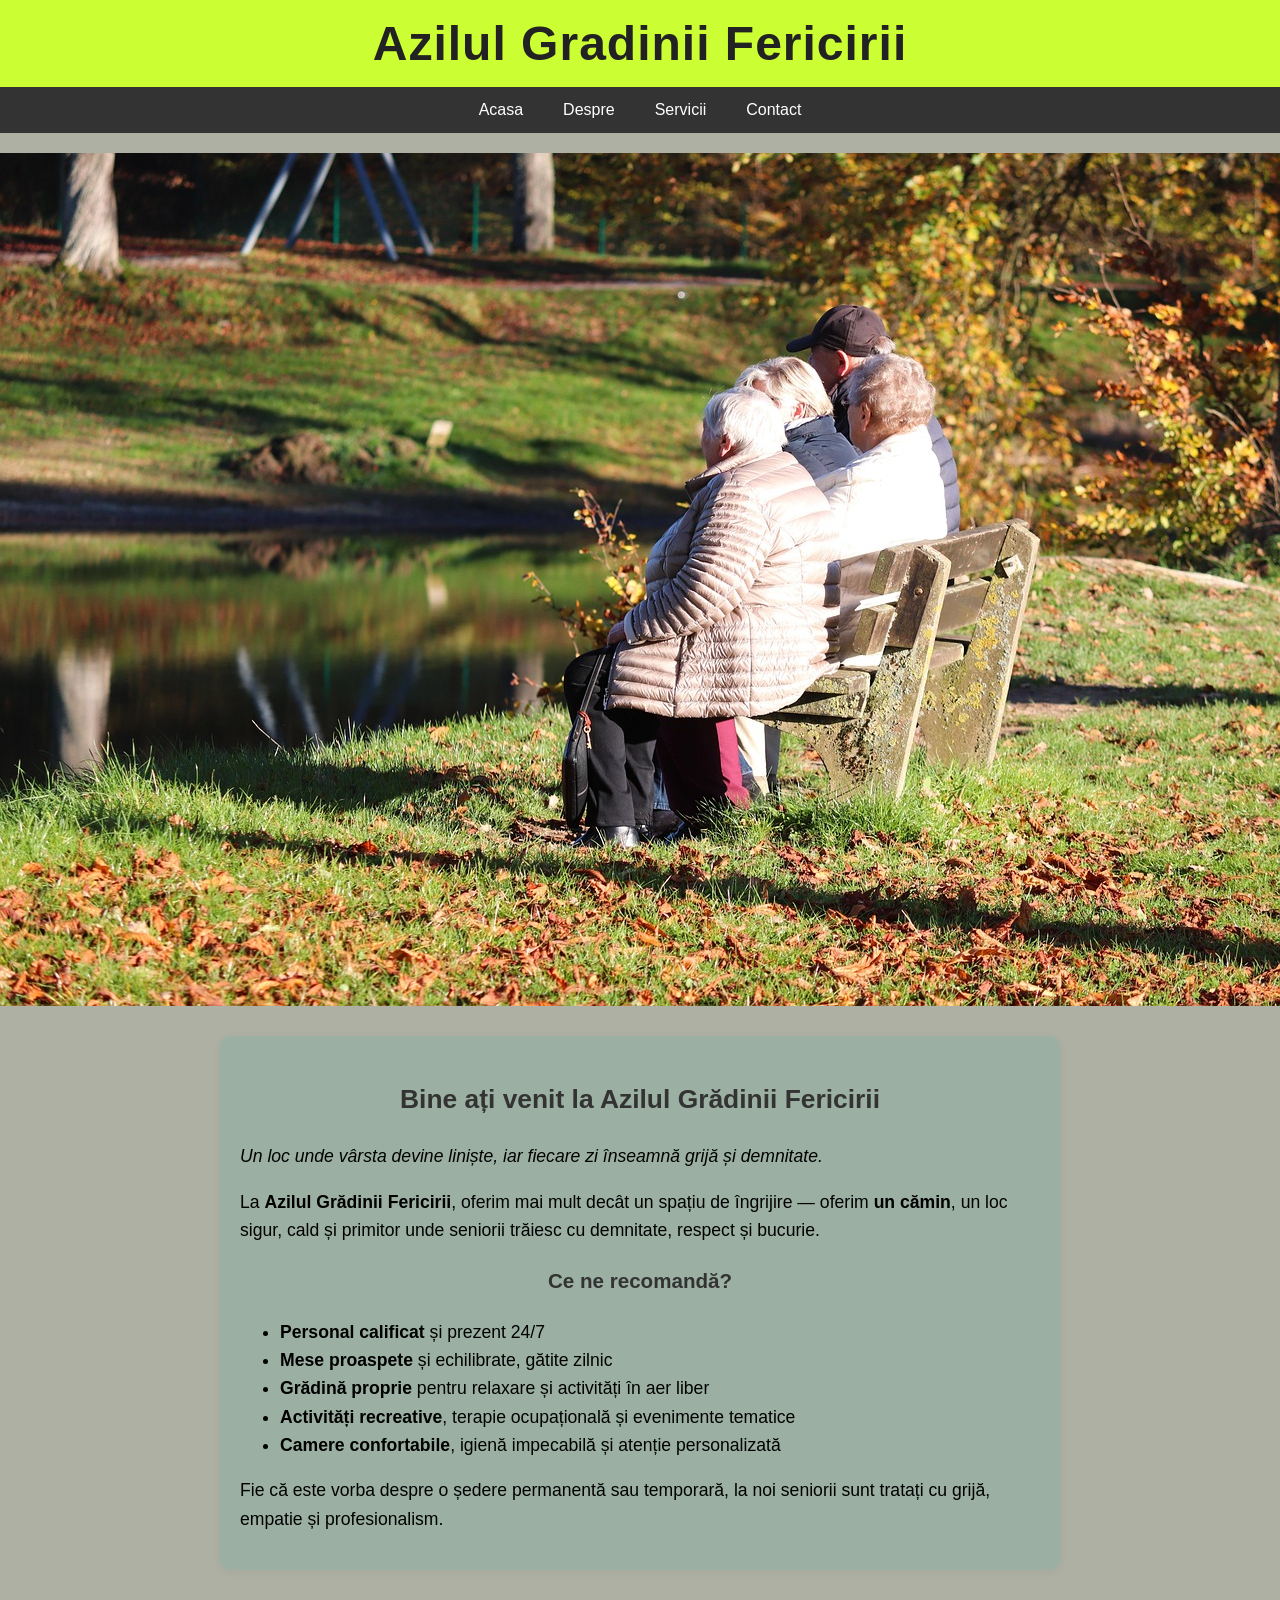
<file: index.html>
<!DOCTYPE html>
<html>
<head>
<meta charset="UTF-8">
<meta name="viewport" content="width=device-width,initial-scale=1.0">
<link rel="stylesheet" href="general.css">
<link rel="stylesheet" href="index.css">
<title>Azilul Gradinii Fericirii</title>
</head>
<body>
    <div id="pageTitle">
        <h1>Azilul Gradinii Fericirii</h1>
    </div>
    <nav class="navbar">
        <ul class="nav-list">
            <li><a href="index.html">Acasa</a></li>
            <li><a href="despre.html">Despre</a></li>
            <li><a href="servicii.html">Servicii</a></li>
            <li><a href="contact.html">Contact</a></li>
        </ul>
    </nav>

    <img id="poza1" src="imagini/batrani.jpg" />
    <section id="despre">
        <h2>Bine ați venit la Azilul Grădinii Fericirii</h2>
        <p><em>Un loc unde vârsta devine liniște, iar fiecare zi înseamnă grijă și demnitate.</em></p>

        <p>La <strong>Azilul Grădinii Fericirii</strong>, oferim mai mult decât un spațiu de îngrijire — oferim <strong>un cămin</strong>, un loc sigur, cald și primitor unde seniorii trăiesc cu demnitate, respect și bucurie.</p>

        <h3>Ce ne recomandă?</h3>
        <ul>
            <li><strong>Personal calificat</strong> și prezent 24/7</li>
            <li><strong>Mese proaspete</strong> și echilibrate, gătite zilnic</li>
            <li><strong>Grădină proprie</strong> pentru relaxare și activități în aer liber</li>
            <li><strong>Activități recreative</strong>, terapie ocupațională și evenimente tematice</li>
            <li><strong>Camere confortabile</strong>, igienă impecabilă și atenție personalizată</li>
        </ul>

        <p>Fie că este vorba despre o ședere permanentă sau temporară, la noi seniorii sunt tratați cu grijă, empatie și profesionalism.</p>
    </section>


</body>
</html>
</file>
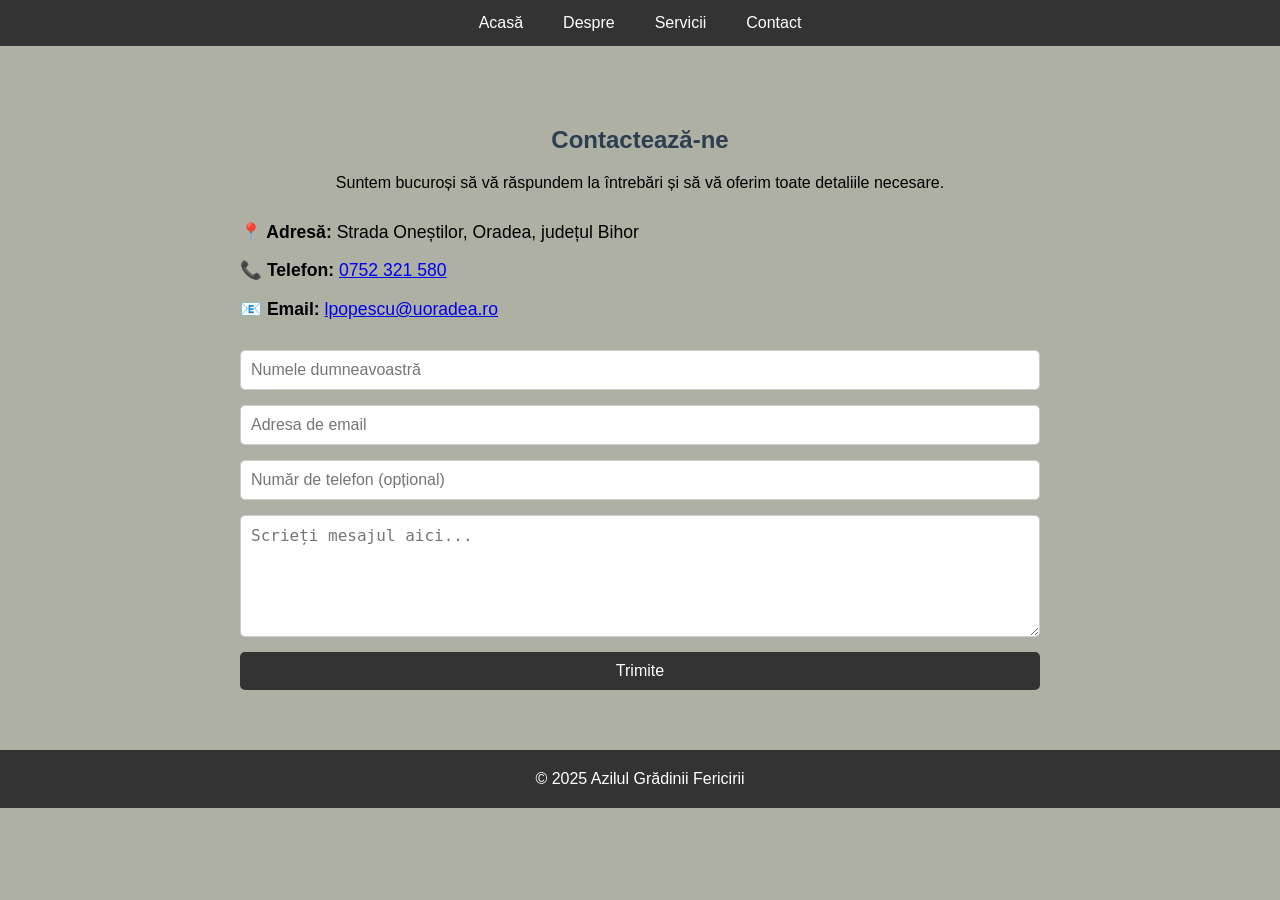
<file: contact.html>
﻿<!DOCTYPE html>
<html lang="ro">
<head>
    <meta charset="UTF-8" />
    <meta name="viewport" content="width=device-width, initial-scale=1.0" />
    <title>Contact – Azilul Grădinii Fericirii</title>
    <link rel="stylesheet" href="general.css">
    <link rel="stylesheet" href="index.css">
    <style>
        #contact {
            max-width: 800px;
            margin: 40px auto;
            padding: 20px;
            font-family: Arial, sans-serif;
        }

            #contact h2 {
                text-align: center;
                color: #2c3e50;
            }

        .contact-info, form {
            margin-top: 30px;
        }

            .contact-info p {
                font-size: 1.1rem;
                margin-bottom: 10px;
            }

        form {
            display: flex;
            flex-direction: column;
        }

        input, textarea {
            margin-bottom: 15px;
            padding: 10px;
            font-size: 1rem;
            border: 1px solid #ccc;
            border-radius: 5px;
        }

        textarea {
            resize: vertical;
            min-height: 100px;
        }

        button {
            background-color: #333;
            color: white;
            padding: 10px;
            font-size: 1rem;
            border: none;
            border-radius: 5px;
            cursor: pointer;
        }

            button:hover {
                background-color: #575757;
            }
    </style>
</head>
<body>

    <header>
        <nav class="navbar">
            <ul class="nav-list">
                <li><a href="index.html">Acasă</a></li>
                <li><a href="despre.html">Despre</a></li>
                <li><a href="servicii.html">Servicii</a></li>
                <li><a href="contact.html">Contact</a></li>
            </ul>
        </nav>
    </header>

    <main>
        <section id="contact">
            <h2>Contactează-ne</h2>
            <p style="text-align:center;">Suntem bucuroși să vă răspundem la întrebări și să vă oferim toate detaliile necesare.</p>

            <div class="contact-info">
                <p><strong>📍 Adresă:</strong> Strada Oneștilor, Oradea, județul Bihor</p>
                <p><strong>📞 Telefon:</strong> <a href="tel:0752321580">0752 321 580</a></p>
                <p><strong>📧 Email:</strong> <a href="mailto:lpopescu@uoradea.ro">lpopescu@uoradea.ro</a></p>
            </div>

            <form action="#" method="post">
                <input type="text" name="nume" placeholder="Numele dumneavoastră" required />
                <input type="email" name="email" placeholder="Adresa de email" required />
                <input type="tel" name="telefon" placeholder="Număr de telefon (opțional)" />
                <textarea name="mesaj" placeholder="Scrieți mesajul aici..." required></textarea>
                <button type="submit">Trimite</button>
            </form>
        </section>
    </main>

    <footer>
        <p style="text-align:center; padding:20px; background:#333; color:white;">&copy; 2025 Azilul Grădinii Fericirii</p>
    </footer>

</body>
</html>
</file>
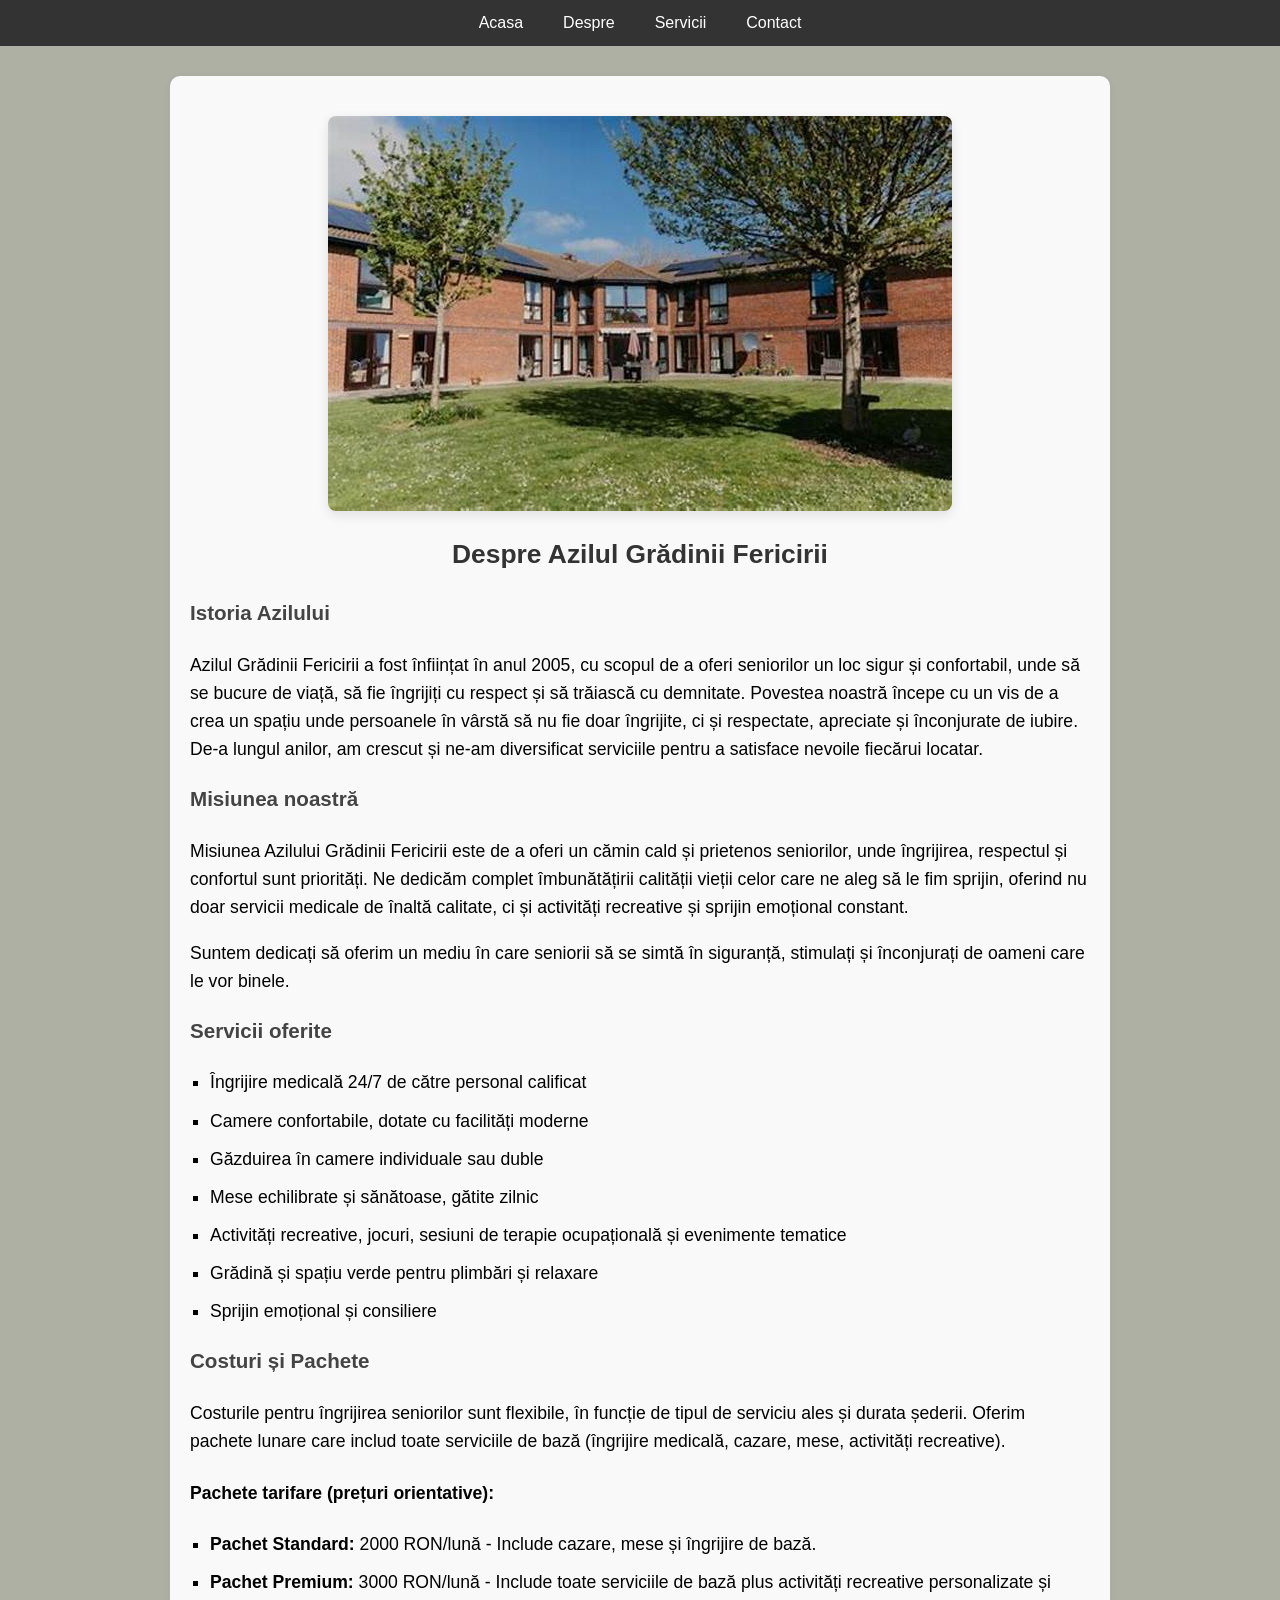
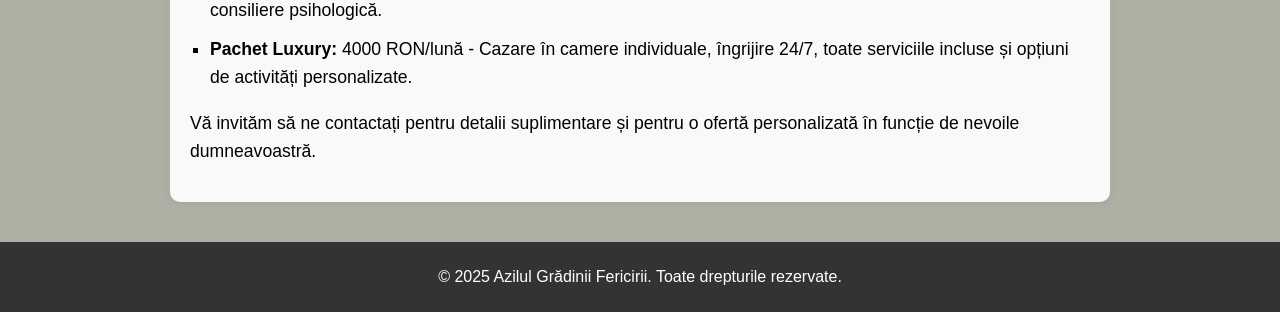
<file: despre.html>
﻿<!DOCTYPE html>
<html lang="ro">
<head>
    <meta charset="UTF-8">
    <meta name="viewport" content="width=device-width, initial-scale=1.0">
    <title>Despre Azilul Grădinii Fericirii</title>
    <link rel="stylesheet" href="general.css">
    <link rel="stylesheet" href="despre.css">
</head>
<body>

    <header>
        <nav class="navbar">
            <ul class="nav-list">
                <li><a href="index.html">Acasa</a></li>
                <li><a href="despre.html">Despre</a></li>
                <li><a href="servicii.html">Servicii</a></li>
                <li><a href="contact.html">Contact</a></li>
            </ul>
        </nav>
    </header>

    <section id="despre">
        <img src="imagini/azil.jpg" alt="Azilul Grădinii Fericirii" id="imagine-azil">
        <h2>Despre Azilul Grădinii Fericirii</h2>

        <h3>Istoria Azilului</h3>
        <p>Azilul Grădinii Fericirii a fost înființat în anul 2005, cu scopul de a oferi seniorilor un loc sigur și confortabil, unde să se bucure de viață, să fie îngrijiți cu respect și să trăiască cu demnitate. Povestea noastră începe cu un vis de a crea un spațiu unde persoanele în vârstă să nu fie doar îngrijite, ci și respectate, apreciate și înconjurate de iubire. De-a lungul anilor, am crescut și ne-am diversificat serviciile pentru a satisface nevoile fiecărui locatar.</p>

        <h3>Misiunea noastră</h3>
        <p>Misiunea Azilului Grădinii Fericirii este de a oferi un cămin cald și prietenos seniorilor, unde îngrijirea, respectul și confortul sunt priorități. Ne dedicăm complet îmbunătățirii calității vieții celor care ne aleg să le fim sprijin, oferind nu doar servicii medicale de înaltă calitate, ci și activități recreative și sprijin emoțional constant.</p>
        <p>Suntem dedicați să oferim un mediu în care seniorii să se simtă în siguranță, stimulați și înconjurați de oameni care le vor binele.</p>

        <h3>Servicii oferite</h3>
        <ul>
            <li>Îngrijire medicală 24/7 de către personal calificat</li>
            <li>Camere confortabile, dotate cu facilități moderne</li>
            <li>Găzduirea în camere individuale sau duble</li>
            <li>Mese echilibrate și sănătoase, gătite zilnic</li>
            <li>Activități recreative, jocuri, sesiuni de terapie ocupațională și evenimente tematice</li>
            <li>Grădină și spațiu verde pentru plimbări și relaxare</li>
            <li>Sprijin emoțional și consiliere</li>
        </ul>

        <h3>Costuri și Pachete</h3>
        <p>Costurile pentru îngrijirea seniorilor sunt flexibile, în funcție de tipul de serviciu ales și durata șederii. Oferim pachete lunare care includ toate serviciile de bază (îngrijire medicală, cazare, mese, activități recreative).</p>

        <h4>Pachete tarifare (prețuri orientative):</h4>
        <ul>
            <li><strong>Pachet Standard:</strong> 2000 RON/lună - Include cazare, mese și îngrijire de bază.</li>
            <li><strong>Pachet Premium:</strong> 3000 RON/lună - Include toate serviciile de bază plus activități recreative personalizate și consiliere psihologică.</li>
            <li><strong>Pachet Luxury:</strong> 4000 RON/lună - Cazare în camere individuale, îngrijire 24/7, toate serviciile incluse și opțiuni de activități personalizate.</li>
        </ul>

        <p>Vă invităm să ne contactați pentru detalii suplimentare și pentru o ofertă personalizată în funcție de nevoile dumneavoastră.</p>
    </section>

    <footer>
        <p>&copy; 2025 Azilul Grădinii Fericirii. Toate drepturile rezervate.</p>
    </footer>

</body>
</html>
</file>
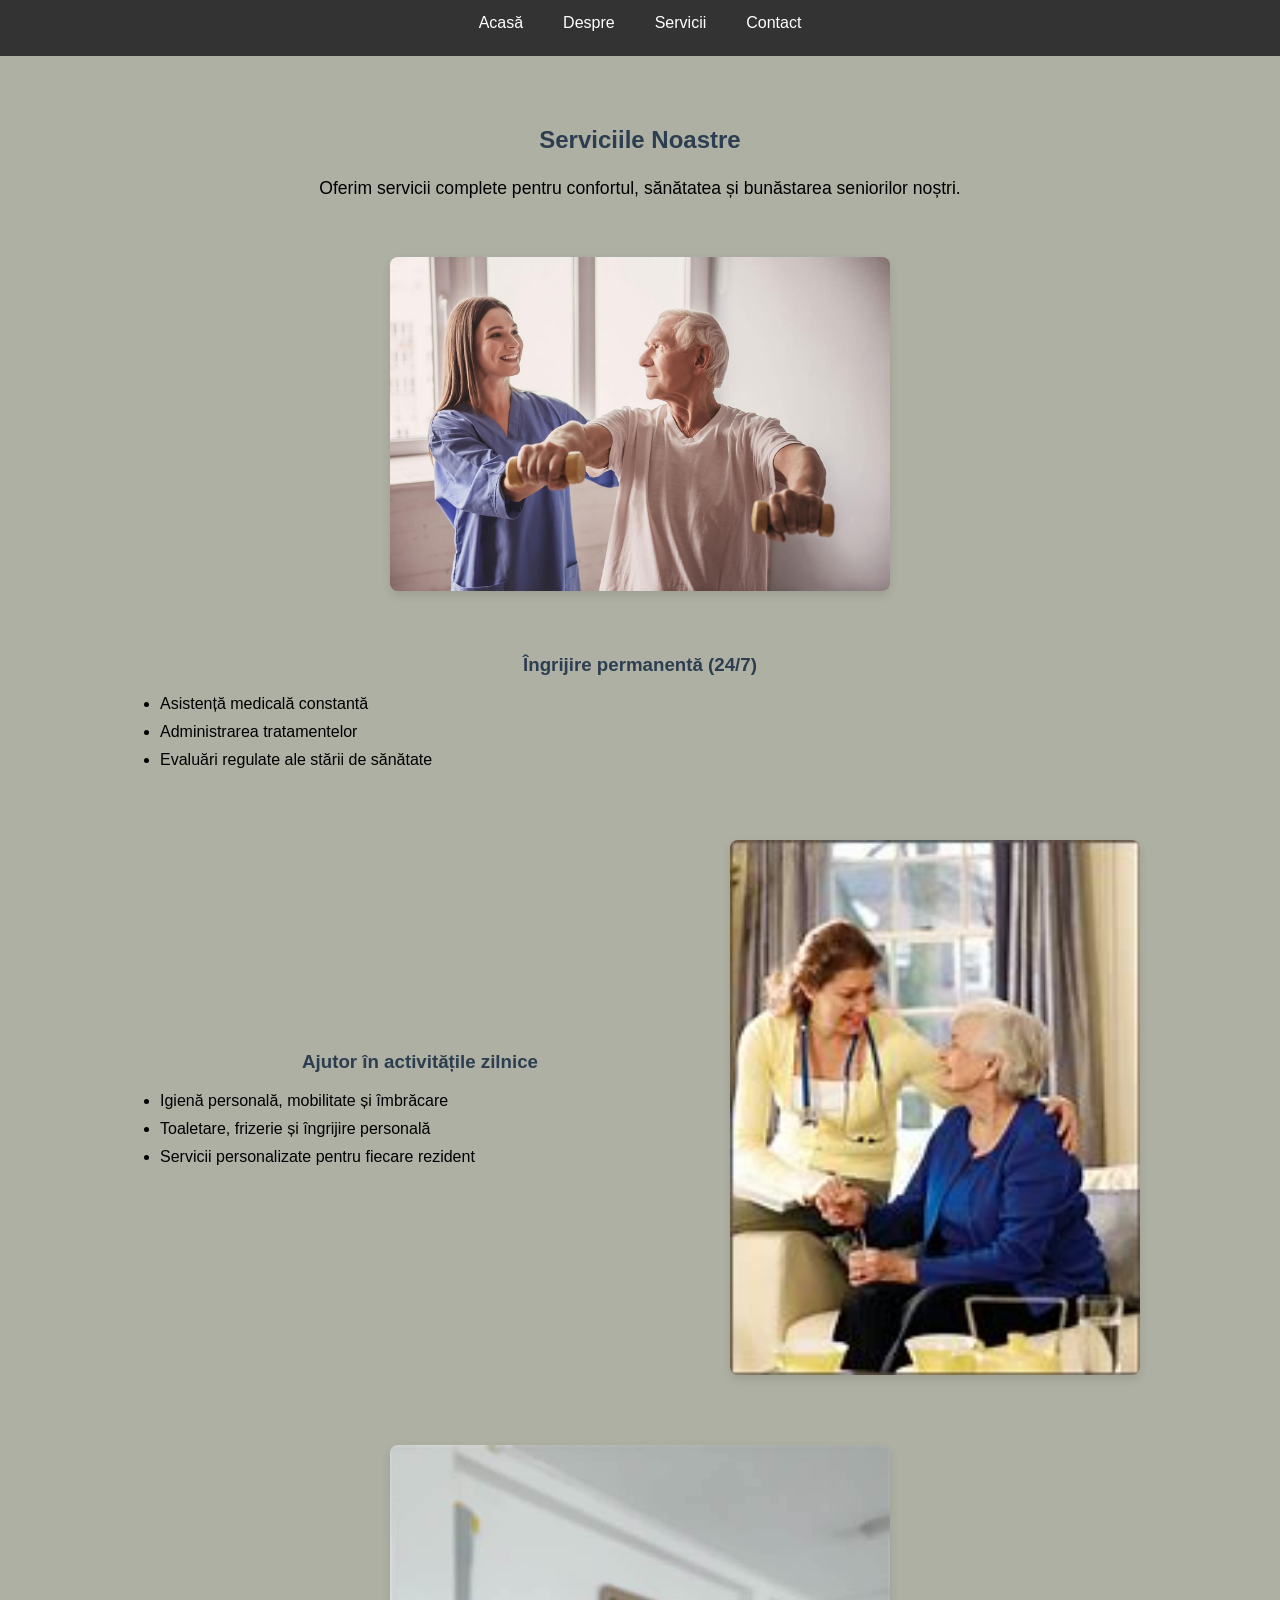
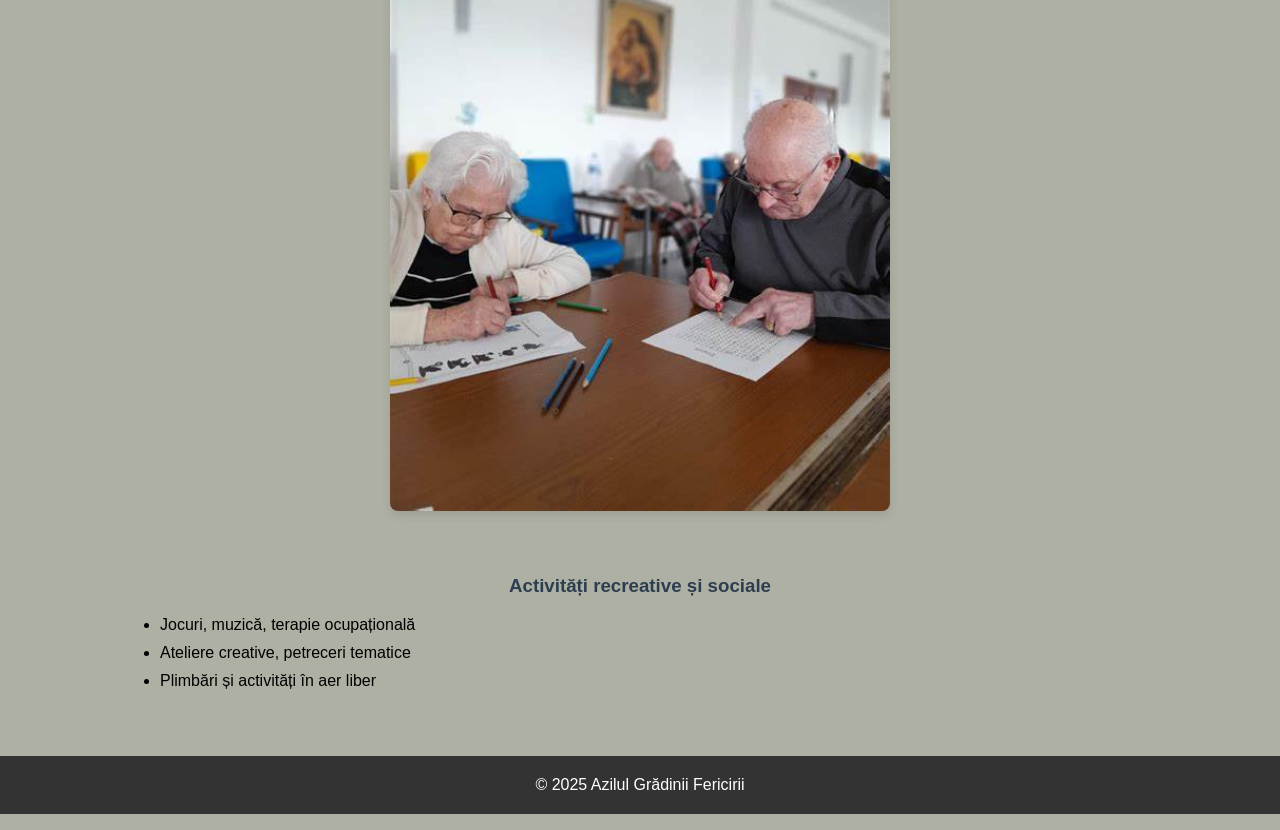
<file: servicii.html>
﻿<!DOCTYPE html>
<html lang="ro">
<head>
    <meta charset="UTF-8">
    <meta name="viewport" content="width=device-width, initial-scale=1.0">
    <title>Servicii – Azilul Grădinii Fericirii</title>
    <link rel="stylesheet" href="general.css">
    <link rel="stylesheet" href="index.css">
    <style>
        #servicii {
            max-width: 1000px;
            margin: 30px auto;
            padding: 20px;
            font-family: Arial, sans-serif;
        }

            #servicii h2, #servicii h3 {
                text-align: center;
                color: #2c3e50;
            }

            #servicii p {
                font-size: 1.1rem;
                line-height: 1.6;
                text-align: center;
            }

        .serviciu {
            margin-top: 40px;
        }

            .serviciu img {
                width: 100%;
                max-width: 500px;
                height: auto;
                display: block;
                margin: 15px auto;
                border-radius: 8px;
                box-shadow: 0 4px 10px rgba(0, 0, 0, 0.1);
            }

        ul {
            padding-left: 20px;
        }

            ul li {
                margin-bottom: 10px;
            }

        @media (min-width: 768px) {
            .serviciu {
                display: flex;
                align-items: center;
                gap: 30px;
                flex-wrap: wrap;
            }

                .serviciu:nth-child(even) {
                    flex-direction: row-reverse;
                }

                .serviciu img {
                    flex: 1 1 40%;
                }

                .serviciu div {
                    flex: 1 1 55%;
                }
        }
    </style>
</head>
<body>

    <header>
        <nav class="navbar">
            <ul class="nav-list">
                <li><a href="index.html">Acasă</a></li>
                <li><a href="despre.html">Despre</a></li>
                <li><a href="servicii.html">Servicii</a></li>
                <li><a href="contact.html">Contact</a></li>
            </ul>
        </nav>
    </header>

    <main>
        <section id="servicii">
            <h2>Serviciile Noastre</h2>
            <p>Oferim servicii complete pentru confortul, sănătatea și bunăstarea seniorilor noștri.</p>

            <div class="serviciu">
                <img src="imagini/ingrijireBatrani.jpg" alt="Îngrijire permanentă">
                <div>
                    <h3>Îngrijire permanentă (24/7)</h3>
                    <ul>
                        <li>Asistență medicală constantă</li>
                        <li>Administrarea tratamentelor</li>
                        <li>Evaluări regulate ale stării de sănătate</li>
                    </ul>
                </div>
            </div>

            <div class="serviciu">
                <img src="imagini/poza2.jpg" alt="Ajutor în activitățile zilnice">
                <div>
                    <h3>Ajutor în activitățile zilnice</h3>
                    <ul>
                        <li>Igienă personală, mobilitate și îmbrăcare</li>
                        <li>Toaletare, frizerie și îngrijire personală</li>
                        <li>Servicii personalizate pentru fiecare rezident</li>
                    </ul>
                </div>
            </div>

            <div class="serviciu">
                <img src="imagini/poza3.jpg" alt="Activități recreative și sociale">
                <div>
                    <h3>Activități recreative și sociale</h3>
                    <ul>
                        <li>Jocuri, muzică, terapie ocupațională</li>
                        <li>Ateliere creative, petreceri tematice</li>
                        <li>Plimbări și activități în aer liber</li>
                    </ul>
                </div>
            </div>

        </section>
    </main>

    <footer>
        <p style="text-align:center; padding:20px; background:#333; color:white;">&copy; 2025 Azilul Grădinii Fericirii</p>
    </footer>

</body>
</html>
</file>
<file: general.css>
body {
    margin: 0;
    width: 100vw;
    background-color: #aeb0a3;
}


#pageTitle {
    background-color: #ccff33;
    padding: 1rem;
    text-align: center;
    box-shadow: 0 2px 5px rgba(0, 0, 0, 0.1);
    font-size: 5vw;
}

    #pageTitle h1 {
        margin: 0;
        font-size: clamp(1.5rem, 5vw, 3rem); /* Responsive font size */
        font-weight: bold;
        color: #222;
        letter-spacing: 1px;
    }





/* Base styles */
body {
    margin: 0;
    font-family: Arial, sans-serif;
}

.navbar {
    background-color: #333;
}

.nav-list {
    display: flex;
    flex-wrap: wrap;
    list-style: none;
    margin: 0;
    padding: 0;
    justify-content: center;
}

    .nav-list li a {
        display: block;
        padding: 14px 20px;
        color: white;
        text-decoration: none;
        text-align: center;
    }

        .nav-list li a:hover {
            background-color: #575757;
        }

/* Responsive styles */
@media (max-width: 600px) {
    .nav-list {
        flex-direction: column;
        align-items: stretch;
    }

        .nav-list li a {
            text-align: left;
            padding-left: 20px;
        }
}
</file>
<file: index.css>
#poza1 {
width:96vw;
display:block;
margin:auto;
margin-top:10px;
}
#poza1 {
    width: 100vw;
    display: block;
    margin: auto;
    
}

/* Larger screens (e.g., tablets/desktops) */
@media (min-width: 600px) {
    #poza1 {
        margin-top: 20px;
    }
}
#despre {
    max-width: 800px;
    margin: 30px auto;
    padding: 20px;
    font-size: 1.1rem;
    line-height: 1.6;
    background-color: #f9f9f9;
    border-radius: 10px;
    box-shadow: 0 2px 10px rgba(0,0,0,0.05);
    background-color: #9bb0a3;
}

    #despre h2, #despre h3 {
        color: #333;
        text-align: center;
    }
</file>
<file: despre.css>
#despre {
    max-width: 900px;
    margin: 30px auto;
    padding: 20px;
    font-size: 1.1rem;
    line-height: 1.6;
    background-color: #f9f9f9;
    border-radius: 10px;
    box-shadow: 0 2px 10px rgba(0,0,0,0.05);
}

    #despre h2 {
        color: #333;
        text-align: center;
    }

    #despre h3 {
        color: #444;
        margin-top: 20px;
    }

    #despre ul {
        list-style-type: square;
        padding-left: 20px;
    }

        #despre ul li {
            margin-bottom: 10px;
        }

footer {
    text-align: center;
    padding: 10px;
    background-color: #333;
    color: white;
    margin-top: 40px;
}
#imagine-azil {
    width: 100%;
    max-width: 624px;
    height: auto;
    display: block;
    margin: 20px auto;
    border-radius: 8px;
    box-shadow: 0 4px 12px rgba(0, 0, 0, 0.1);
}
</file>
